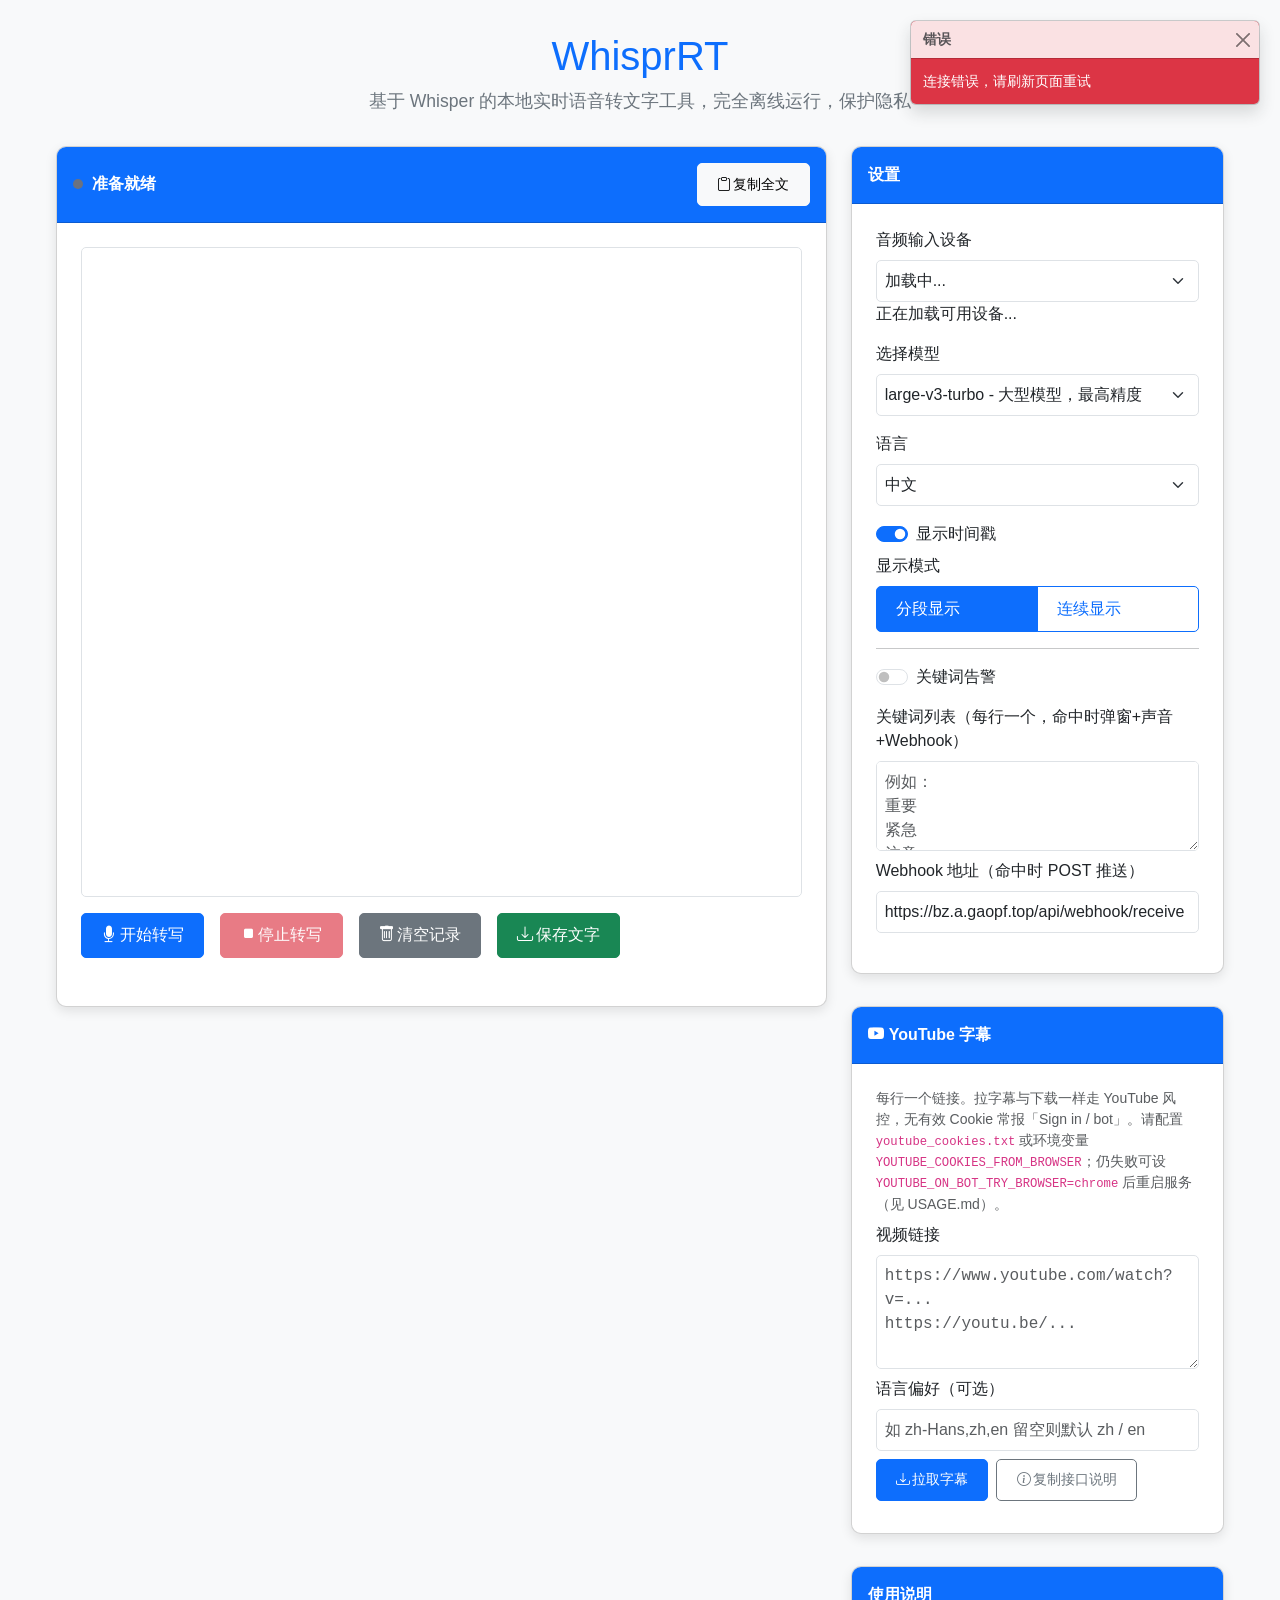
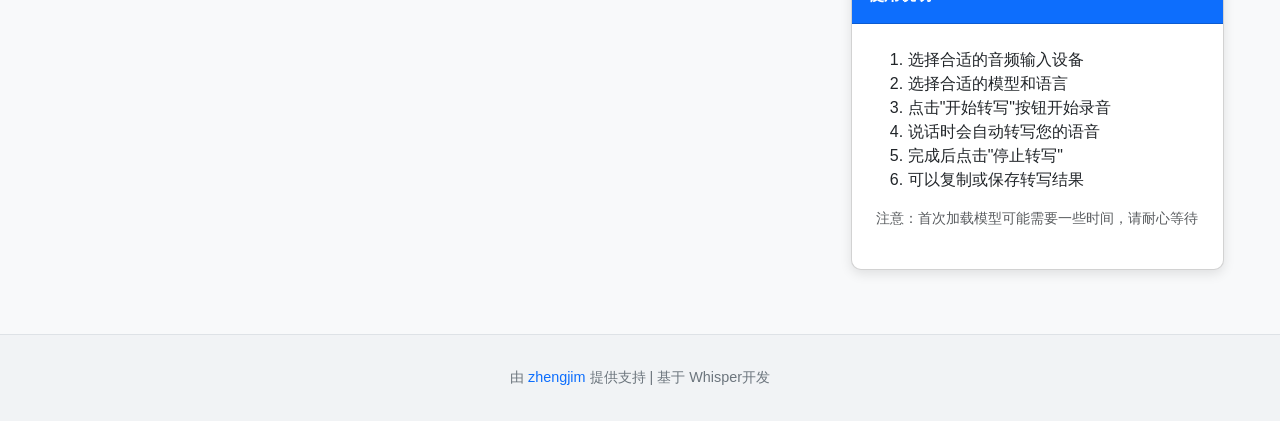
<file: templates/index.html>
<!DOCTYPE html>
<html lang="zh-CN">
<head>
    <meta charset="UTF-8">
    <meta name="viewport" content="width=device-width, initial-scale=1.0">
    <title>WhisprRT - 本地实时语音转文字工具</title>
    <link href="/static/bootstrap.min.css" rel="stylesheet">
    <link rel="stylesheet" href="/static/bootstrap-icons.css">
    <style>
        :root {
            --primary-color: #0d6efd;
            --secondary-color: #6c757d;
            --success-color: #198754;
            --bg-color: #f8f9fa;
            --text-color: #212529;
            --border-color: #dee2e6;
        }

        body {
            font-family: 'Segoe UI', 'Microsoft YaHei', sans-serif;
            background-color: var(--bg-color);
            color: var(--text-color);
            margin: 0;
            padding: 0;
            min-height: 100vh;
            display: flex;
            flex-direction: column;
        }

        .container {
            max-width: 1200px;
            margin: 2rem auto;
            padding: 0 1rem;
        }

        .header {
            text-align: center;
            margin-bottom: 2rem;
        }

        h1 {
            font-size: 2.5rem;
            color: var(--primary-color);
            margin-bottom: 0.5rem;
        }

        .subtitle {
            color: var(--secondary-color);
            font-size: 1.1rem;
        }

        .card {
            border-radius: 10px;
            box-shadow: 0 4px 12px rgba(0, 0, 0, 0.1);
            margin-bottom: 2rem;
            overflow: hidden;
        }

        .card-header {
            background-color: var(--primary-color);
            color: white;
            padding: 1rem;
            font-weight: 600;
            display: flex;
            justify-content: space-between;
            align-items: center;
        }

        .card-body {
            padding: 1.5rem;
        }

        #transcription {
            background-color: white;
            padding: 1.5rem;
            height: 400px;
            overflow-y: auto;
            border-radius: 5px;
            border: 1px solid var(--border-color);
            font-size: 1.1rem;
            line-height: 1.6;
            min-height: 650px;
        }

        .transcript-entry {
            margin-bottom: 1rem;
            padding-bottom: 1rem;
            border-bottom: 1px solid var(--border-color);
        }

        .timestamp {
            color: var(--secondary-color);
            font-size: 0.85rem;
            margin-right: 0.5rem;
        }

        .controls {
            display: flex;
            flex-wrap: wrap;
            gap: 1rem;
            margin-bottom: 1.5rem;
        }

        .btn {
            padding: 0.6rem 1.2rem;
            font-weight: 500;
            border-radius: 5px;
            display: flex;
            align-items: center;
            gap: 0.15rem;
            transition: all 0.2s ease;
        }

        .btn-primary {
            background-color: var(--primary-color);
            border-color: var(--primary-color);
        }

        .btn-primary:hover {
            background-color: #0b5ed7;
        }

        .btn-success {
            background-color: var(--success-color);
            border-color: var(--success-color);
        }

        .btn-success:hover {
            background-color: #157347;
        }

        .btn-secondary {
            background-color: var(--secondary-color);
            border-color: var(--secondary-color);
        }

        .btn-secondary:hover {
            background-color: #5c636a;
        }

        .btn-danger {
            background-color: #dc3545;
            border-color: #dc3545;
        }

        .btn-danger:hover {
            background-color: #bb2d3b;
        }

        .btn-icon {
            font-size: 1.2rem;
        }

        .settings-panel {
            margin-top: 1.5rem;
        }

        .form-group {
            margin-bottom: 1rem;
        }

        .form-label {
            font-weight: 500;
            margin-bottom: 0.5rem;
        }

        .form-select, .form-control {
            border-radius: 5px;
            padding: 0.5rem;
            border: 1px solid var(--border-color);
        }

        .form-check {
            margin-bottom: 0.5rem;
        }

        .copy-btn {
            position: absolute;
            top: 10px;
            right: 10px;
            background-color: rgba(255, 255, 255, 0.8);
            border: 1px solid var(--border-color);
            border-radius: 4px;
            padding: 5px 10px;
            font-size: 0.9rem;
            cursor: pointer;
            transition: all 0.2s ease;
        }

        .copy-btn:hover {
            background-color: var(--primary-color);
            color: white;
        }

        .footer {
            margin-top: auto;
            text-align: center;
            padding: 2rem 0;
            background-color: #f1f3f5;
            border-top: 1px solid var(--border-color);
        }

        .footer p {
            color: var(--secondary-color);
            font-size: 0.9rem;
            margin: 0;
        }

        .footer a {
            color: var(--primary-color);
            text-decoration: none;
        }

        .footer a:hover {
            text-decoration: underline;
        }

        .status-indicator {
            display: inline-block;
            width: 10px;
            height: 10px;
            border-radius: 50%;
            margin-right: 5px;
        }

        .status-active {
            background-color: #10b981;
            box-shadow: 0 0 0 3px rgba(16, 185, 129, 0.2);
        }

        .status-inactive {
            background-color: #6b7280;
        }

        .toast-container {
            position: fixed;
            top: 20px;
            right: 20px;
            z-index: 1000;
        }

        @media (max-width: 768px) {
            .container {
                margin: 1rem auto;
            }

            h1 {
                font-size: 2rem;
            }

            .controls {
                flex-direction: column;
            }

            .btn {
                width: 100%;
            }

            #transcription {
                height: 300px;
            }
        }

        .card.main-card {
            min-height: 700px;
        }

        .keyword-alert-toast {
            animation: keyword-pulse 0.5s ease-in-out 3;
        }
        @keyframes keyword-pulse {
            0%, 100% { box-shadow: 0 0 0 0 rgba(220, 53, 69, 0.1); }
            50% { box-shadow: 0 0 0 8px rgba(220, 53, 69, 0.3); }
        }

        .youtube-results .yt-item {
            border: 1px solid var(--border-color);
            border-radius: 8px;
            padding: 0.75rem;
            margin-bottom: 0.75rem;
            background: #fff;
        }
        .youtube-results .yt-item.ok { border-left: 4px solid var(--success-color); }
        .youtube-results .yt-item.err { border-left: 4px solid #dc3545; }
        .youtube-results pre.yt-text {
            max-height: 220px;
            overflow: auto;
            font-size: 0.8rem;
            margin: 0.5rem 0 0;
            white-space: pre-wrap;
            word-break: break-word;
        }
    </style>
</head>
<body>
    <div class="container">
        <div class="header">
            <h1>WhisprRT</h1>
            <p class="subtitle">基于 Whisper 的本地实时语音转文字工具，完全离线运行，保护隐私</p>
        </div>

        <div class="row">
            <div class="col-lg-8">
                <div class="card main-card">
                    <div class="card-header">
                        <span>
                            <span id="status-indicator" class="status-indicator status-inactive"></span>
                            <span id="status-text">准备就绪</span>
                        </span>
                        <div>
                            <button id="copyBtn" class="btn btn-sm btn-light" onclick="copyTranscript()">
                                <i class="bi bi-clipboard"></i> 复制全文
                            </button>
                        </div>
                    </div>
                    <div class="card-body">
                        <div id="transcription" class="position-relative"></div>
                        
                        <div class="controls mt-3">
                            <button id="startBtn" class="btn btn-primary" onclick="startListening()">
                                <i class="bi bi-mic-fill"></i> 开始转写
                            </button>
                            <button id="stopBtn" class="btn btn-danger" onclick="stopListening()" disabled>
                                <i class="bi bi-stop-fill"></i> 停止转写
                            </button>
                            <button id="clearBtn" class="btn btn-secondary" onclick="clearTranscript()">
                                <i class="bi bi-trash"></i> 清空记录
                            </button>
                            <button id="saveBtn" class="btn btn-success" onclick="saveText()">
                                <i class="bi bi-download"></i> 保存文字
                            </button>
                        </div>
                    </div>
                </div>
            </div>
            
            <div class="col-lg-4">
                <div class="card">
                    <div class="card-header">设置</div>
                    <div class="card-body">
                        <!-- 添加音频设备选择 -->
                        <div class="form-group device-select">
                            <label for="deviceSelect" class="form-label">音频输入设备</label>
                            <select id="deviceSelect" class="form-select" onchange="selectDevice()">
                                <option value="default">加载中...</option>
                            </select>
                            <div id="deviceInfo" class="device-info">正在加载可用设备...</div>
                        </div>
                        
                        <div class="form-group">
                            <label for="modelSelect" class="form-label">选择模型</label>
                            <select id="modelSelect" class="form-select" onchange="changeModel()">
                                <option value="tiny">tiny - 最小模型，速度最快</option>
                                <option value="base">base - 基础模型，速度快</option>
                                <option value="small">small - 小型模型，平衡</option>
                                <option value="large-v3-turbo" selected>large-v3-turbo - 大型模型，最高精度</option>
                            </select>
                        </div>
                        
                        <div class="form-group">
                            <label for="languageSelect" class="form-label">语言</label>
                            <select id="languageSelect" class="form-select" onchange="changeLanguage()">
                                <option value="zh" selected>中文</option>
                                <option value="en">英文</option>
                                <option value="auto">自动检测</option>
                            </select>
                        </div>
                        
                        <div class="form-check form-switch">
                            <input class="form-check-input" type="checkbox" id="showTimestamp" checked onchange="toggleTimestamp()">
                            <label class="form-check-label" for="showTimestamp">显示时间戳</label>
                        </div>

                        <div class="form-group">
                            <label class="form-label">显示模式</label>
                            <div class="btn-group w-100" role="group">
                                <input type="radio" class="btn-check" name="displayMode" id="segmentsMode" value="segments" checked>
                                <label class="btn btn-outline-primary" for="segmentsMode">分段显示</label>
                                
                                <input type="radio" class="btn-check" name="displayMode" id="transcriptMode" value="transcript">
                                <label class="btn btn-outline-primary" for="transcriptMode">连续显示</label>
                            </div>
                        </div>

                        <hr>
                        <div class="form-group">
                            <div class="form-check form-switch">
                                <input class="form-check-input" type="checkbox" id="keywordAlertEnabled" onchange="toggleKeywordAlert()">
                                <label class="form-check-label" for="keywordAlertEnabled">关键词告警</label>
                            </div>
                            <label for="keywordInput" class="form-label mt-2">关键词列表（每行一个，命中时弹窗+声音+Webhook）</label>
                            <textarea id="keywordInput" class="form-control" rows="3" placeholder="例如：&#10;重要&#10;紧急&#10;注意"></textarea>
                            <label for="webhookUrl" class="form-label mt-2">Webhook 地址（命中时 POST 推送）</label>
                            <input type="url" id="webhookUrl" class="form-control" placeholder="http://localhost:3123/api/webhook/receive">
                        </div>
                    </div>
                </div>

                <div class="card mt-3">
                    <div class="card-header">
                        <span><i class="bi bi-youtube"></i> YouTube 字幕</span>
                    </div>
                    <div class="card-body">
                        <p class="text-muted small mb-2">每行一个链接。拉字幕与下载一样走 YouTube 风控，无有效 Cookie 常报「Sign in / bot」。请配置 <code>youtube_cookies.txt</code> 或环境变量 <code>YOUTUBE_COOKIES_FROM_BROWSER</code>；仍失败可设 <code>YOUTUBE_ON_BOT_TRY_BROWSER=chrome</code> 后重启服务（见 USAGE.md）。</p>
                        <div class="form-group mb-2">
                            <label for="youtubeUrls" class="form-label">视频链接</label>
                            <textarea id="youtubeUrls" class="form-control font-monospace" rows="4" placeholder="https://www.youtube.com/watch?v=...&#10;https://youtu.be/..."></textarea>
                        </div>
                        <div class="form-group mb-2">
                            <label for="youtubeLangs" class="form-label">语言偏好（可选）</label>
                            <input type="text" id="youtubeLangs" class="form-control" placeholder="如 zh-Hans,zh,en 留空则默认 zh / en">
                        </div>
                        <div class="d-flex flex-wrap gap-2 mb-2">
                            <button type="button" class="btn btn-primary btn-sm" onclick="fetchYoutubeSubtitles()">
                                <i class="bi bi-download"></i> 拉取字幕
                            </button>
                            <button type="button" class="btn btn-outline-secondary btn-sm" onclick="copyYoutubeApiHint()">
                                <i class="bi bi-info-circle"></i> 复制接口说明
                            </button>
                        </div>
                        <div id="youtubeResults" class="youtube-results small"></div>
                    </div>
                </div>
                
                <div class="card mt-3">
                    <div class="card-header">使用说明</div>
                    <div class="card-body">
                        <ol>
                            <li>选择合适的音频输入设备</li>
                            <li>选择合适的模型和语言</li>
                            <li>点击"开始转写"按钮开始录音</li>
                            <li>说话时会自动转写您的语音</li>
                            <li>完成后点击"停止转写"</li>
                            <li>可以复制或保存转写结果</li>
                        </ol>
                        <p class="text-muted small">注意：首次加载模型可能需要一些时间，请耐心等待</p>
                    </div>
                </div>
            </div>
        </div>
    </div>
    
    <div class="toast-container"></div>
    
    <div class="footer">
        <p>由 <a href="https://github.com/zhengjim" target="_blank">zhengjim</a> 提供支持 | 基于 Whisper开发</p>
    </div>

    <script>
        // 替换 Socket.IO 连接为原生 WebSocket
        let socket = null;
        let isConnected = false;
        const transcriptionDiv = document.getElementById('transcription');
        const startBtn = document.getElementById('startBtn');
        const stopBtn = document.getElementById('stopBtn');
        const statusIndicator = document.getElementById('status-indicator');
        const statusText = document.getElementById('status-text');
        const modelSelect = document.getElementById('modelSelect');
        const languageSelect = document.getElementById('languageSelect');
        const showTimestampCheckbox = document.getElementById('showTimestamp');
        const deviceSelect = document.getElementById('deviceSelect');
        const deviceInfo = document.getElementById('deviceInfo');
        
        let isRunning = false;
        let showTimestamp = true;
        let recordingStartTime = 0;
        let recordingTimerInterval = null;
        let currentTimestamp = '00:00:00';
        let audioDevices = [];
        let defaultDeviceId = null;
        let transcriptList = [];
        let currentMode = "segments"; // 默认分段显示
        let keywordAlertEnabled = false;
        let keywordList = [];
        /** 当前页面生命周期内仅自动开始转写一次（避免 WebSocket 重连后反复启动） */
        let autoStartTranscriptionDone = false;
        /** 首次 WebSocket 连通后自动开始转写；重连后不再自动开始 */
        let autoStartTranscriptionOnConnect = true;
        
        // 持久化存储的key
        const STORAGE_KEY = 'whisprrt_transcript_list';
        const KEYWORD_ALERT_KEY = 'whisprrt_keyword_alert';
        
        // 从localStorage加载转写记录
        function loadTranscriptFromStorage() {
            try {
                const stored = localStorage.getItem(STORAGE_KEY);
                if (stored) {
                    transcriptList = JSON.parse(stored);
                    renderTranscription();
                    console.log('已从本地存储恢复转写记录:', transcriptList.length, '条');
                    if (transcriptList.length > 0) {
                        showToast(`已恢复 ${transcriptList.length} 条转写记录`, 'success');
                    }
                }
            } catch (error) {
                console.error('从本地存储加载转写记录失败:', error);
                transcriptList = [];
                showToast('恢复转写记录失败，将重新开始', 'error');
            }
        }
        
        // 保存转写记录到localStorage
        function saveTranscriptToStorage() {
            try {
                localStorage.setItem(STORAGE_KEY, JSON.stringify(transcriptList));
            } catch (error) {
                console.error('保存转写记录到本地存储失败:', error);
            }
        }
        
        // 清除localStorage中的转写记录
        function clearTranscriptFromStorage() {
            try {
                localStorage.removeItem(STORAGE_KEY);
            } catch (error) {
                console.error('清除本地存储的转写记录失败:', error);
            }
        }
        
        // 加载关键词告警配置
        function loadKeywordAlertFromStorage() {
            try {
                const stored = localStorage.getItem(KEYWORD_ALERT_KEY);
                if (stored) {
                    const cfg = JSON.parse(stored);
                    keywordAlertEnabled = !!cfg.enabled;
                    keywordList = Array.isArray(cfg.keywords) ? cfg.keywords : [];
                    document.getElementById('keywordAlertEnabled').checked = keywordAlertEnabled;
                    document.getElementById('keywordInput').value = keywordList.join('\n');
                    const urlEl = document.getElementById('webhookUrl');
                    if (urlEl && cfg.webhookUrl) urlEl.value = cfg.webhookUrl;
                }
                const urlEl = document.getElementById('webhookUrl');
                if (urlEl && !urlEl.value) urlEl.value = 'https://bz.a.gaopf.top/api/webhook/receive';
            } catch (error) {
                console.error('加载关键词告警配置失败:', error);
            }
        }
        
        // 保存关键词告警配置
        function saveKeywordAlertToStorage() {
            const text = document.getElementById('keywordInput').value || '';
            keywordList = text.split(/[\r\n]+/).map(k => k.trim()).filter(k => k.length > 0);
            keywordAlertEnabled = document.getElementById('keywordAlertEnabled').checked;
            const webhookUrl = (document.getElementById('webhookUrl') || {}).value || '';
            try {
                localStorage.setItem(KEYWORD_ALERT_KEY, JSON.stringify({
                    enabled: keywordAlertEnabled,
                    keywords: keywordList,
                    webhookUrl: webhookUrl
                }));
            } catch (error) {
                console.error('保存关键词告警配置失败:', error);
            }
        }
        
        // 切换关键词告警开关
        function toggleKeywordAlert() {
            saveKeywordAlertToStorage();
            keywordAlertEnabled = document.getElementById('keywordAlertEnabled').checked;
            if (keywordAlertEnabled && 'Notification' in window && Notification.permission === 'default') {
                Notification.requestPermission();
            }
        }
        
        // 播放告警声音（短促提示音）
        function playAlertSound() {
            try {
                const ctx = new (window.AudioContext || window.webkitAudioContext)();
                const osc = ctx.createOscillator();
                const gain = ctx.createGain();
                osc.connect(gain);
                gain.connect(ctx.destination);
                osc.frequency.value = 880;
                osc.type = 'sine';
                gain.gain.setValueAtTime(0.3, ctx.currentTime);
                gain.gain.exponentialRampToValueAtTime(0.01, ctx.currentTime + 0.2);
                osc.start(ctx.currentTime);
                osc.stop(ctx.currentTime + 0.2);
            } catch (e) {
                console.warn('播放告警声音失败:', e);
            }
        }
        
        // 发送 Webhook 消息（关键词命中时）
        function sendKeywordWebhook(hit, text) {
            const urlEl = document.getElementById('webhookUrl');
            const url = (urlEl && urlEl.value || '').trim();
            if (!url) return;
            const payload = {
                signature: new Date().toISOString(),
                source: 'whisper',
                data: JSON.stringify({
                    content: `命中关键词：${hit}`,
                    matched: hit,
                    text: text
                })
            };
            fetch(url, {
                method: 'POST',
                headers: { 'Content-Type': 'application/json' },
                body: JSON.stringify(payload)
            }).catch(err => console.warn('Webhook 发送失败:', err));
        }
        
        // 检测关键词并触发告警
        function checkKeywordAndAlert(text) {
            if (!keywordAlertEnabled || !text) return;
            const textarea = document.getElementById('keywordInput');
            const list = (textarea && textarea.value || '').split(/[\r\n]+/).map(k => k.trim()).filter(k => k.length > 0);
            if (list.length === 0) return;
            const hit = list.find(k => text.includes(k));
            if (hit) {
                playAlertSound();
                showToast(`⚠ 关键词告警：命中「${hit}」`, 'warning', true);
                if ('Notification' in window && Notification.permission === 'granted') {
                    new Notification('WhisprRT 关键词告警', { body: `转写内容命中关键词：${hit}` });
                }
                sendKeywordWebhook(hit, text);
            }
        }
        
        // 连接 WebSocket
        function connectWebSocket() {
            // 使用 wss:// 或 ws:// 取决于当前页面是 https 还是 http
            const protocol = window.location.protocol === 'https:' ? 'wss:' : 'ws:';
            const wsUrl = `${protocol}//${window.location.host}/ws`;
            
            socket = new WebSocket(wsUrl);
            
            // 连接建立时的处理
            socket.onopen = function() {
                console.log('WebSocket 连接已建立');
                isConnected = true;
                showToast('已连接到服务器', 'success');
                
                // 加载音频设备列表；完成后首次连接时自动开始转写
                loadAudioDevices()
                    .then(function() {
                        if (!autoStartTranscriptionDone && !isRunning) {
                            autoStartTranscriptionDone = true;
                            startListening();
                        }
                    })
                    .catch(function() { /* 设备加载失败时不自动开始 */ });
            };
            
            // 接收消息的处理
            socket.onmessage = function(event) {
                const data = JSON.parse(event.data);
                
                // 根据事件类型处理不同的消息
                switch(data.event) {
                    case 'transcription':
                        handleTranscription(data.data);
                        break;
                    case 'status':
                        handleStatus(data.data);
                        break;
                    case 'timestamp_setting':
                        handleTimestampSetting(data.data);
                        break;
                    case 'error':
                        showToast(data.data.message, 'error');
                        break;
                    case 'clear':
                        transcriptionDiv.innerHTML = '';
                        break;
                    default:
                        console.log('收到未知类型的消息:', data);
                }
            };
            
            // 连接关闭时的处理
            socket.onclose = function() {
                console.log('WebSocket 连接已关闭');
                isConnected = false;
                
                // 尝试重新连接
                setTimeout(function() {
                    if (!isConnected) {
                        showToast('连接已断开，正在尝试重新连接...', 'info');
                        connectWebSocket();
                    }
                }, 3000);
            };
            
            // 连接错误时的处理
            socket.onerror = function(error) {
                console.error('WebSocket 错误:', error);
                showToast('连接错误，请刷新页面重试', 'error');
            };
        }
        
        /**
         * 加载可用的音频输入设备
         */
        function loadAudioDevices() {
            return fetch('/audio_devices')
                .then(response => response.json())
                .then(data => {
                    if (data.status === 'error') {
                        showToast(data.message, 'error');
                        deviceInfo.textContent = '获取音频设备失败';
                        throw new Error(data.message || 'audio_devices error');
                    }
                    
                    audioDevices = data.devices;
                    defaultDeviceId = data.default;
                    
                    // 清空设备选择下拉菜单
                    deviceSelect.innerHTML = '';
                    
                    // 添加默认选项
                    const defaultOption = document.createElement('option');
                    defaultOption.value = 'default';
                    defaultOption.textContent = '系统默认设备';
                    deviceSelect.appendChild(defaultOption);
                    
                    // 添加所有可用设备
                    audioDevices.forEach(device => {
                        const option = document.createElement('option');
                        option.value = device.id;
                        option.textContent = device.name;
                        
                        // 如果是默认设备，添加标记
                        if (device.id === defaultDeviceId || device.default) {
                            option.textContent += ' (默认)';
                        }
                        
                        deviceSelect.appendChild(option);
                    });
                    
                    // 更新设备信息
                    updateDeviceInfo();
                })
                .catch(error => {
                    console.error('获取音频设备失败:', error);
                    showToast('获取音频设备失败，请刷新页面重试', 'error');
                    deviceInfo.textContent = '获取音频设备失败';
                    throw error;
                });
        }
        
        /**
         * 更新设备信息显示
         */
        function updateDeviceInfo() {
            const selectedDeviceId = deviceSelect.value;
            
            if (selectedDeviceId === 'default') {
                deviceInfo.textContent = '使用系统默认音频输入设备';
                return;
            }
            
            const selectedDevice = audioDevices.find(device => device.id.toString() === selectedDeviceId);
            if (selectedDevice) {
                deviceInfo.textContent = `${selectedDevice.name} - ${selectedDevice.channels} 通道`;
                if (selectedDevice.id === defaultDeviceId || selectedDevice.default) {
                    deviceInfo.innerHTML += ' <span class="device-default-badge">默认</span>';
                }
            } else {
                deviceInfo.textContent = '未知设备';
            }
        }
        
        /**
         * 选择音频设备
         */
        function selectDevice() {
            const deviceId = deviceSelect.value;
            
            if (isRunning) {
                showToast('请先停止转写再切换音频设备', 'info');
                // 恢复之前的选择
                loadAudioDevices().catch(function() {});
                return;
            }
            
            fetch('/select_device', {
                method: 'POST',
                headers: {
                    'Content-Type': 'application/json'
                },
                body: JSON.stringify({ device_id: deviceId })
            })
                .then(response => response.json())
                .then(data => {
                    if (data.status === 'success') {
                        showToast(data.message, 'success');
                        updateDeviceInfo();
                    } else {
                        showToast(data.message, 'error');
                        // 恢复之前的选择
                        loadAudioDevices().catch(function() {});
                    }
                })
                .catch(error => {
                    showToast('请求错误: ' + error, 'error');
                    // 恢复之前的选择
                    loadAudioDevices().catch(function() {});
                });
        }
        
        // 页面加载时连接 WebSocket
        window.addEventListener('load', function() {
            // 先从本地存储恢复转写记录
            loadTranscriptFromStorage();
            // 加载关键词告警配置
            loadKeywordAlertFromStorage();
            // 关键词/Webhook 输入框失焦时保存
            document.getElementById('keywordInput').addEventListener('blur', saveKeywordAlertToStorage);
            document.getElementById('webhookUrl').addEventListener('blur', saveKeywordAlertToStorage);
            // 然后连接WebSocket
            connectWebSocket();
        });
        
        /**
         * 处理转写结果
         * @param {Object} data - 转写数据
         */
        function handleTranscription(data) {
            // 关键词告警检测（在新文本入库前）
            checkKeywordAndAlert(data.text);
            // 只维护分段列表
            transcriptList.push({
                text: data.text,
                timestamp: data.timestamp
            });
            // 保存到本地存储
            saveTranscriptToStorage();
            renderTranscription();
        }
        
        /**
         * 处理状态更新
         * @param {Object} data - 状态数据
         */
        function handleStatus(data) {
            if (data.status === 'started' || data.status === 'already_started') {
                updateStatus(true);
            } else if (data.status === 'stopped' || data.status === 'already_stopped') {
                updateStatus(false);
            } else if (data.status === 'connected') {
                // 连接成功后，更新模型和语言选择
                if (data.model) {
                    modelSelect.value = data.model;
                }
                if (data.language) {
                    languageSelect.value = data.language;
                }
            }
        }
        
        /**
         * 处理时间戳设置更新
         * @param {Object} data - 时间戳设置数据
         */
        function handleTimestampSetting(data) {
            showTimestamp = data.show_timestamp;
            showTimestampCheckbox.checked = showTimestamp;
        }
        
        /**
         * 更新录音计时器
         */
        function updateRecordingTimer() {
            if (recordingTimerInterval) {
                clearInterval(recordingTimerInterval);
            }
            
            recordingTimerInterval = setInterval(() => {
                const elapsed = Math.floor((Date.now() - recordingStartTime) / 1000);
                const hours = Math.floor(elapsed / 3600).toString().padStart(2, '0');
                const minutes = Math.floor((elapsed % 3600) / 60).toString().padStart(2, '0');
                const seconds = (elapsed % 60).toString().padStart(2, '0');
                currentTimestamp = `${hours}:${minutes}:${seconds}`;
            }, 1000);
        }
        
        // 显示通知
        function showToast(message, type = 'info', isAlert = false) {
            const toastContainer = document.querySelector('.toast-container');
            const toast = document.createElement('div');
            const bgClass = type === 'error' ? 'danger' : type === 'success' ? 'success' : type === 'warning' ? 'warning' : 'info';
            toast.className = `toast show bg-${bgClass} text-${bgClass === 'warning' ? 'dark' : 'white'}${isAlert ? ' keyword-alert-toast' : ''}`;
            toast.style.marginBottom = '10px';
            
            const titleMap = { error: '错误', success: '成功', warning: '告警', info: '提示' };
            toast.innerHTML = `
                <div class="toast-header">
                    <strong class="me-auto">${titleMap[type] || '提示'}</strong>
                    <button type="button" class="btn-close" onclick="this.parentElement.parentElement.remove()"></button>
                </div>
                <div class="toast-body">
                    ${message}
                </div>
            `;
            
            toastContainer.appendChild(toast);
            
            // 告警类 toast 保留更久
            setTimeout(() => {
                toast.remove();
            }, isAlert ? 8000 : 5000);
        }

        // 更新状态指示器
        function updateStatus(running) {
            isRunning = running;
            statusIndicator.className = `status-indicator ${running ? 'status-active' : 'status-inactive'}`;
            statusText.textContent = running ? '正在转写...' : '准备就绪';
            startBtn.disabled = running;
            stopBtn.disabled = !running;
            modelSelect.disabled = running;
            deviceSelect.disabled = running;
            
            // 重置录音计时器
            if (running) {
                recordingStartTime = Date.now();
                updateRecordingTimer();
            } else {
                if (recordingTimerInterval) {
                    clearInterval(recordingTimerInterval);
                    recordingTimerInterval = null;
                }
            }
        }

        // 开始监听
        function startListening() {
            fetch('/start')
                .then(response => response.json())
                .then(data => {
                    if (data.status === 'started') {
                        updateStatus(true);
                        showToast('语音转写已开始！', 'success');
                    } else if (data.status === 'already_started') {
                        showToast('语音转写已经在运行中！', 'info');
                    } else {
                        showToast('启动失败: ' + data.message, 'error');
                    }
                })
                .catch(error => {
                    showToast('请求错误: ' + error, 'error');
                });
        }

        // 停止监听
        function stopListening() {
            fetch('/stop')
                .then(response => response.json())
                .then(data => {
                    updateStatus(false);
                    showToast('语音转写已停止', 'info');
                })
                .catch(error => {
                    showToast('请求错误: ' + error, 'error');
                });
        }

        // 清空转写记录
        function clearTranscript() {
            fetch('/clear')
                .then(response => response.json())
                .then(data => {
                    transcriptList = [];
                    // 清除本地存储
                    clearTranscriptFromStorage();
                    renderTranscription();
                    showToast('转写记录已清空', 'info');
                })
                .catch(error => {
                    showToast('请求错误: ' + error, 'error');
                });
        }

        // 保存文本
        function saveText() {
            if (transcriptionDiv.textContent.trim() === '') {
                showToast('没有可保存的内容', 'info');
                return;
            }
            
            fetch('/save')
                .then(response => {
                    if (response.ok) {
                        return response.blob();
                    } else {
                        return response.json().then(data => {
                            throw new Error(data.message || '保存失败');
                        });
                    }
                })
                .then(data => {
                    if (data instanceof Blob) {
                        const link = document.createElement('a');
                        link.href = URL.createObjectURL(data);
                        link.download = 'transcript_output.txt';
                        link.click();
                        showToast('文件保存成功', 'success');
                    }
                })
                .catch(error => {
                    showToast('保存失败: ' + error, 'error');
                });
        }

        // 复制转写内容
        function copyTranscript() {
            const entries = transcriptionDiv.querySelectorAll('.transcript-entry');
            
            if (entries.length === 0) {
                showToast('没有可复制的内容', 'info');
                return;
            }
            
            let text = '';
            entries.forEach(entry => {
                const timestampEl = entry.querySelector('.timestamp');
                const textEl = entry.querySelector('.transcript-text');
                
                if (timestampEl && textEl) {
                    text += `${timestampEl.textContent} ${textEl.textContent}\n`;
                } else if (textEl) {
                    text += `${textEl.textContent}\n`;
                }
            });
            
            if (text.trim() === '') {
                showToast('没有可复制的内容', 'info');
                return;
            }
            
            // 使用临时元素复制文本
            const tempElement = document.createElement('textarea');
            tempElement.value = text;
            document.body.appendChild(tempElement);
            tempElement.select();
            document.execCommand('copy');
            document.body.removeChild(tempElement);
            
            showToast('文本已复制到剪贴板', 'success');
        }

        // 切换模型
        function changeModel() {
            if (isRunning) {
                showToast('请先停止转写再切换模型', 'info');
                return;
            }
            
            const model = modelSelect.value;
            
            fetch('/change_model', {
                method: 'POST',
                headers: {
                    'Content-Type': 'application/json'
                },
                body: JSON.stringify({ model: model })
            })
                .then(response => response.json())
                .then(data => {
                    if (data.status === 'success') {
                        showToast(data.message, 'success');
                    } else {
                        showToast(data.message, 'error');
                    }
                })
                .catch(error => {
                    showToast('请求错误: ' + error, 'error');
                });
        }

        // 切换语言
        function changeLanguage() {
            const language = languageSelect.value;
            
            fetch('/change_language', {
                method: 'POST',
                headers: {
                    'Content-Type': 'application/json'
                },
                body: JSON.stringify({ language: language })
            })
                .then(response => response.json())
                .then(data => {
                    if (data.status === 'success') {
                        showToast(data.message, 'success');
                    } else {
                        showToast(data.message, 'error');
                    }
                })
                .catch(error => {
                    showToast('请求错误: ' + error, 'error');
                });
        }

        // 切换时间戳显示
        function toggleTimestamp() {
            showTimestamp = showTimestampCheckbox.checked;
            
            fetch('/toggle_timestamp', {
                method: 'POST',
                headers: {
                    'Content-Type': 'application/json'
                },
                body: JSON.stringify({ show_timestamp: showTimestamp })
            })
                .then(response => response.json())
                .then(data => {
                    if (data.status === 'success') {
                        showToast(`时间戳显示已${showTimestamp ? '开启' : '关闭'}`, 'info');
                    }
                })
                .catch(error => {
                    showToast('请求错误: ' + error, 'error');
                });
        }

        // 切换显示模式
        function changeDisplayMode(mode) {
            fetch('/change_display_mode', {
                method: 'POST',
                headers: {
                    'Content-Type': 'application/json'
                },
                body: JSON.stringify({ mode: mode })
            })
            .then(response => response.json())
            .then(data => {
                if (data.status === 'success') {
                    showToast(data.message, 'success');
                    // 清空当前显示
                    transcriptionDiv.innerHTML = '';
                } else {
                    showToast(data.message, 'error');
                }
            })
            .catch(error => {
                showToast('请求错误: ' + error, 'error');
            });
        }

        // 切换显示模式时只切换 currentMode 并重渲染
        document.querySelectorAll('input[name="displayMode"]').forEach(radio => {
            radio.addEventListener('change', (e) => {
                currentMode = e.target.value;
                renderTranscription();
            });
        });

        function escHtml(s) {
            if (s == null || s === undefined) return '';
            const d = document.createElement('div');
            d.textContent = String(s);
            return d.innerHTML;
        }

        const YT_API_HINT = `HTTP 接口（本机端口见配置，默认 5444）：
GET  单个：/youtube/subtitles?url=编码后的URL&lang=zh-Hans,en
POST 批量：/youtube/subtitles
  Content-Type: application/json
  Body: {"urls":["https://youtu.be/xxx"],"langs":["zh","en"],"include_segments":true}`;

        function parseYoutubeUrls() {
            const raw = document.getElementById('youtubeUrls').value || '';
            return raw.split(/[\r\n]+/).map(function(s) { return s.trim(); }).filter(function(s) { return s.length > 0; });
        }

        function copyYoutubeApiHint() {
            const ta = document.createElement('textarea');
            ta.value = YT_API_HINT;
            document.body.appendChild(ta);
            ta.select();
            document.execCommand('copy');
            document.body.removeChild(ta);
            showToast('接口说明已复制到剪贴板', 'success');
        }

        function fetchYoutubeSubtitles() {
            const urls = parseYoutubeUrls();
            if (urls.length === 0) {
                showToast('请输入至少一个 YouTube 链接', 'info');
                return;
            }
            const langsRaw = (document.getElementById('youtubeLangs').value || '').trim();
            const langs = langsRaw
                ? langsRaw.split(',').map(function(s) { return s.trim(); }).filter(function(s) { return s.length > 0; })
                : null;
            const box = document.getElementById('youtubeResults');
            box.innerHTML = '<div class="text-muted">正在拉取…</div>';

            fetch('/youtube/subtitles', {
                method: 'POST',
                headers: { 'Content-Type': 'application/json' },
                body: JSON.stringify({ urls: urls, langs: langs, include_segments: true })
            })
                .then(function(res) {
                    if (!res.ok) {
                        return res.text().then(function(t) { throw new Error(t || res.statusText); });
                    }
                    return res.json();
                })
                .then(function(data) {
                    const results = data.results || [];
                    if (results.length === 0) {
                        box.innerHTML = '<div class="text-muted">无结果</div>';
                        return;
                    }
                    let html = '';
                    results.forEach(function(r, idx) {
                        const ok = r.status === 'ok';
                        const title = escHtml(r.title || r.video_id || r.url || ('视频 ' + (idx + 1)));
                        const meta = [
                            ok ? '成功' : '失败',
                            r.language ? ('语言: ' + r.language) : '',
                            r.is_automatic ? '自动字幕' : (ok ? '人工字幕' : '')
                        ].filter(Boolean).join(' · ');
                        const err = r.error_message ? escHtml(r.error_message) : '';
                        const text = escHtml(r.text || '');
                        html += '<div class="yt-item ' + (ok ? 'ok' : 'err') + '">';
                        html += '<div class="fw-semibold">' + title + '</div>';
                        html += '<div class="text-muted">' + meta + '</div>';
                        if (!ok && err) {
                            html += '<div class="text-danger small mt-1">' + err + '</div>';
                        }
                        if (ok && text) {
                            html += '<pre class="yt-text">' + text + '</pre>';
                            html += '<button type="button" class="btn btn-sm btn-outline-primary mt-1" data-yt-copy="' + idx + '">复制纯文本</button>';
                        }
                        html += '</div>';
                    });
                    box.innerHTML = html;
                    results.forEach(function(r, idx) {
                        const btn = box.querySelector('[data-yt-copy="' + idx + '"]');
                        if (btn && r.text) {
                            btn.addEventListener('click', function() {
                                const t = document.createElement('textarea');
                                t.value = r.text;
                                document.body.appendChild(t);
                                t.select();
                                document.execCommand('copy');
                                document.body.removeChild(t);
                                showToast('已复制该条字幕文本', 'success');
                            });
                        }
                    });
                    const nOk = results.filter(function(x) { return x.status === 'ok'; }).length;
                    showToast('完成：' + nOk + ' / ' + results.length + ' 条成功', nOk === results.length ? 'success' : 'warning');
                })
                .catch(function(err) {
                    box.innerHTML = '<div class="text-danger">请求失败：' + escHtml(String(err.message || err)) + '</div>';
                    showToast('拉取字幕失败', 'error');
                });
        }

        function renderTranscription() {
            transcriptionDiv.innerHTML = '';
            if (currentMode === 'transcript') {
                // 连续显示：拼接所有分段文本
                const entry = document.createElement('div');
                entry.className = 'transcript-entry';
                if (showTimestamp && transcriptList.length > 0) {
                    const timestamp = document.createElement('span');
                    timestamp.className = 'timestamp';
                    // 显示第一段的时间戳或可自定义
                    timestamp.textContent = `[${transcriptList[0].timestamp}]`;
                    entry.appendChild(timestamp);
                }
                const text = document.createElement('span');
                text.className = 'transcript-text';
                text.textContent = transcriptList.map(item => item.text).join(' ');
                entry.appendChild(text);
                transcriptionDiv.appendChild(entry);
            } else {
                // 分段显示
                transcriptList.forEach(item => {
                    const entry = document.createElement('div');
                    entry.className = 'transcript-entry';
                    if (showTimestamp && item.timestamp) {
                        const timestamp = document.createElement('span');
                        timestamp.className = 'timestamp';
                        timestamp.textContent = `[${item.timestamp}]`;
                        entry.appendChild(timestamp);
                    }
                    const text = document.createElement('span');
                    text.className = 'transcript-text';
                    text.textContent = item.text;
                    entry.appendChild(text);
                    entry.style.borderBottom = '1px solid var(--border-color)';
                    entry.style.marginBottom = '1rem';
                    entry.style.paddingBottom = '0.5rem';
                    transcriptionDiv.appendChild(entry);
                });
            }
            transcriptionDiv.scrollTop = transcriptionDiv.scrollHeight;
        }
    </script>
</body>
</html>
</file>
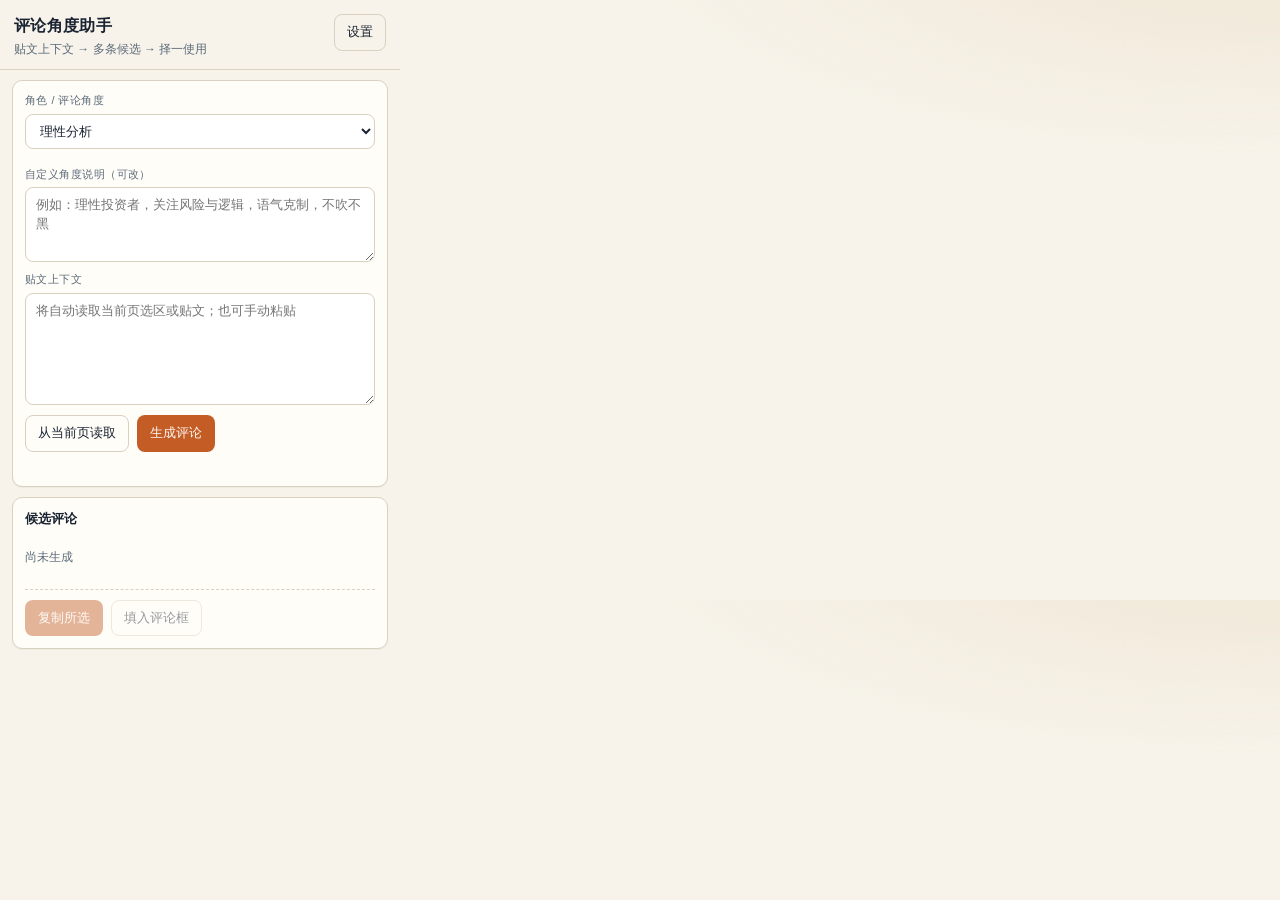
<file: tools/chrome-comment-assistant/popup.html>
<!DOCTYPE html>
<html lang="zh-CN">
<head>
  <meta charset="UTF-8" />
  <meta name="viewport" content="width=device-width, initial-scale=1" />
  <title>评论角度助手</title>
  <link rel="stylesheet" href="popup.css" />
</head>
<body>
  <header class="top">
    <div>
      <h1>评论角度助手</h1>
      <p class="sub">贴文上下文 → 多条候选 → 择一使用</p>
    </div>
    <button type="button" id="btnSettings" class="ghost" title="设置">设置</button>
  </header>

  <section id="settingsPanel" class="panel hidden">
    <label class="field">
      <span>API Key</span>
      <input id="apiKey" type="password" placeholder="sk-..." autocomplete="off" />
    </label>
    <label class="field">
      <span>API Base（OpenAI 兼容）</span>
      <input id="apiBase" type="text" placeholder="https://dashscope.aliyuncs.com/compatible-mode/v1" />
    </label>
    <label class="field">
      <span>模型</span>
      <input id="model" type="text" placeholder="qwen-turbo / gpt-4o-mini" />
    </label>
    <label class="field">
      <span>每次生成条数</span>
      <input id="count" type="number" min="2" max="8" value="4" />
    </label>
    <div class="row">
      <button type="button" id="btnSaveSettings" class="primary">保存设置</button>
      <button type="button" id="btnCloseSettings" class="ghost">关闭</button>
    </div>
    <p class="hint">推荐通义兼容模式：Base 填 <code>.../compatible-mode/v1</code>，模型如 <code>qwen-turbo</code>。</p>
  </section>

  <section class="panel">
    <div class="row between">
      <label class="field grow">
        <span>角色 / 评论角度</span>
        <select id="rolePreset"></select>
      </label>
    </div>
    <label class="field">
      <span>自定义角度说明（可改）</span>
      <textarea id="roleCustom" rows="3" placeholder="例如：理性投资者，关注风险与逻辑，语气克制，不吹不黑"></textarea>
    </label>
    <label class="field">
      <span>贴文上下文</span>
      <textarea id="context" rows="5" placeholder="将自动读取当前页选区或贴文；也可手动粘贴"></textarea>
    </label>
    <div class="row">
      <button type="button" id="btnRefreshCtx" class="ghost">从当前页读取</button>
      <button type="button" id="btnGenerate" class="primary">生成评论</button>
    </div>
    <p id="status" class="status"></p>
  </section>

  <section class="panel">
    <div class="row between">
      <h2>候选评论</h2>
      <span id="resultMeta" class="muted"></span>
    </div>
    <div id="results" class="results">
      <p class="empty">尚未生成</p>
    </div>
    <div class="row sticky-actions">
      <button type="button" id="btnCopy" class="primary" disabled>复制所选</button>
      <button type="button" id="btnInsert" class="ghost" disabled>填入评论框</button>
    </div>
  </section>

  <script src="popup.js"></script>
</body>
</html>
</file>
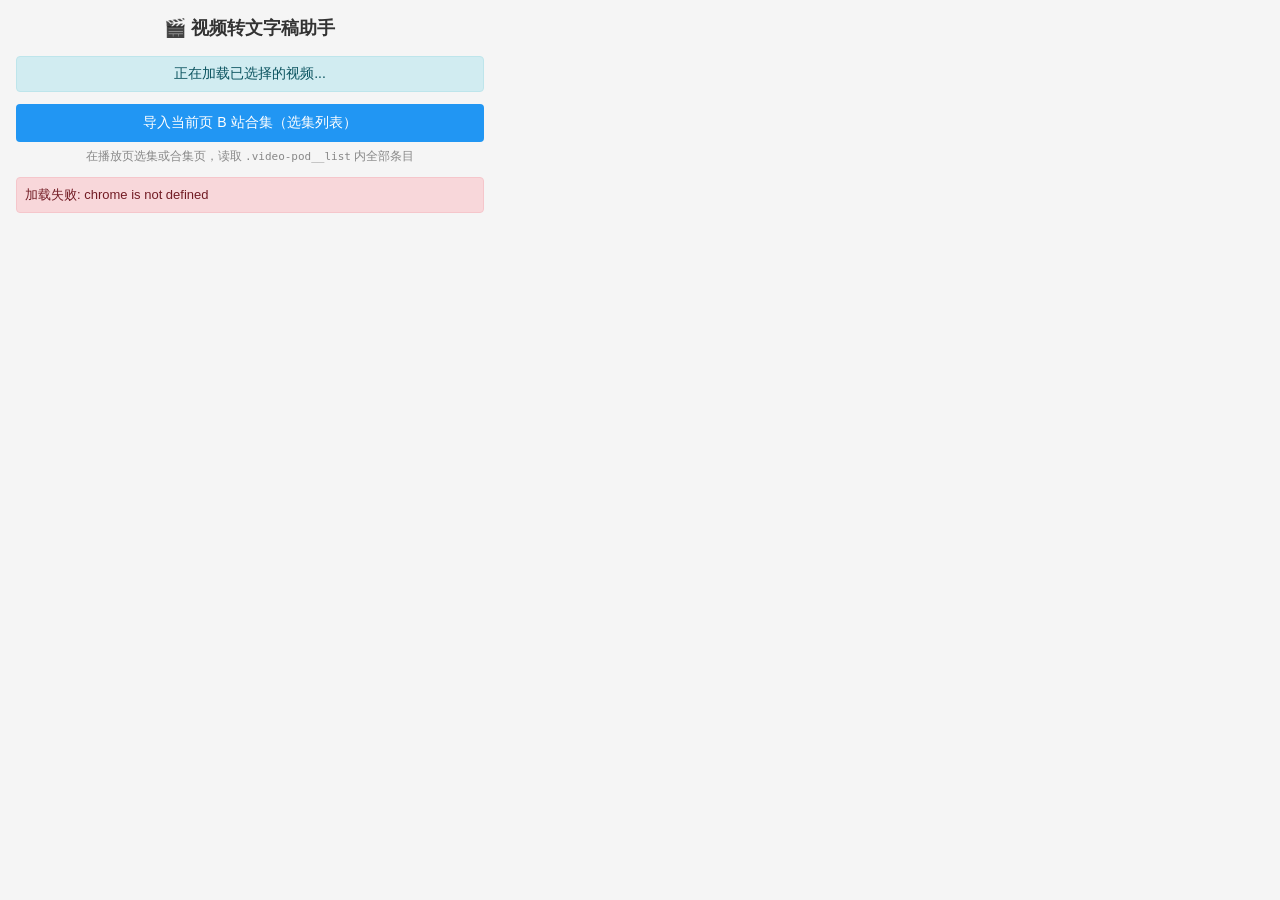
<file: tools/chrome-extension/popup.html>
<!DOCTYPE html>
<html lang="zh-CN">
<head>
  <meta charset="UTF-8">
  <meta name="viewport" content="width=device-width, initial-scale=1.0">
  <title>视频转文字稿助手</title>
  <style>
    * {
      margin: 0;
      padding: 0;
      box-sizing: border-box;
    }

    body {
      width: 500px;
      max-height: 600px;
      font-family: -apple-system, BlinkMacSystemFont, "Segoe UI", Roboto, "Helvetica Neue", Arial, sans-serif;
      padding: 16px;
      background: #f5f5f5;
    }

    .header {
      text-align: center;
      margin-bottom: 16px;
    }

    .header h1 {
      font-size: 18px;
      color: #333;
      margin-bottom: 8px;
    }

    .status {
      padding: 8px 12px;
      border-radius: 4px;
      margin-bottom: 12px;
      font-size: 14px;
      text-align: center;
    }

    .status.info {
      background: #d1ecf1;
      color: #0c5460;
      border: 1px solid #bee5eb;
    }

    .status.empty {
      background: #fff3cd;
      color: #856404;
      border: 1px solid #ffeaa7;
    }

    .selected-count {
      font-size: 14px;
      color: #666;
      margin-bottom: 12px;
      text-align: center;
    }

    .video-list {
      max-height: 350px;
      overflow-y: auto;
      margin-bottom: 12px;
    }

    .video-item {
      background: white;
      padding: 12px;
      border-radius: 4px;
      margin-bottom: 8px;
      border: 1px solid #ddd;
      position: relative;
    }

    .video-item.selected {
      border-color: #2196F3;
      background: #f0f8ff;
    }

    .video-item .title {
      font-size: 14px;
      color: #333;
      margin-bottom: 6px;
      word-break: break-word;
      padding-right: 30px;
    }

    .video-item .url {
      font-size: 12px;
      color: #666;
      word-break: break-all;
      margin-bottom: 8px;
    }

    .video-item .name-input {
      width: 100%;
      padding: 6px;
      border: 1px solid #ddd;
      border-radius: 4px;
      font-size: 13px;
      margin-bottom: 8px;
    }

    .video-item .remove-btn {
      position: absolute;
      top: 8px;
      right: 8px;
      width: 24px;
      height: 24px;
      border: none;
      background: #dc3545;
      color: white;
      border-radius: 50%;
      cursor: pointer;
      font-size: 14px;
      display: flex;
      align-items: center;
      justify-content: center;
      line-height: 1;
    }

    .video-item .remove-btn:hover {
      background: #c82333;
    }

    .actions {
      display: flex;
      gap: 8px;
      margin-bottom: 8px;
    }

    .btn {
      flex: 1;
      padding: 10px;
      border: none;
      border-radius: 4px;
      font-size: 14px;
      cursor: pointer;
      transition: background 0.2s;
    }

    .btn-primary {
      background: #4CAF50;
      color: white;
    }

    .btn-primary:hover {
      background: #45a049;
    }

    .btn-primary:disabled {
      background: #ccc;
      cursor: not-allowed;
    }

    .btn-secondary {
      background: #2196F3;
      color: white;
    }

    .btn-secondary:hover {
      background: #0b7dda;
    }

    .btn-danger {
      background: #dc3545;
      color: white;
    }

    .btn-danger:hover {
      background: #c82333;
    }

    .message {
      padding: 8px;
      border-radius: 4px;
      margin-top: 8px;
      font-size: 13px;
      display: none;
    }

    .message.success {
      background: #d4edda;
      color: #155724;
      border: 1px solid #c3e6cb;
      display: block;
    }

    .message.error {
      background: #f8d7da;
      color: #721c24;
      border: 1px solid #f5c6cb;
      display: block;
    }

    .loading {
      display: none;
      text-align: center;
      padding: 8px;
      color: #666;
      font-size: 13px;
    }

    .loading.active {
      display: block;
    }

    .batch-actions {
      border-top: 1px solid #ddd;
      padding-top: 12px;
      margin-top: 12px;
    }

    .checkbox-group {
      display: flex;
      align-items: center;
      gap: 8px;
      margin-bottom: 8px;
    }

    .checkbox-group input[type="checkbox"] {
      width: 18px;
      height: 18px;
      cursor: pointer;
    }

    .checkbox-group label {
      font-size: 13px;
      color: #666;
      cursor: pointer;
    }
  </style>
</head>
<body>
  <div class="header">
    <h1>🎬 视频转文字稿助手</h1>
  </div>

  <div id="status" class="status info">
    正在加载已选择的视频...
  </div>

  <div class="collection-import" style="margin-bottom: 12px;">
    <button type="button" id="importCollectionBtn" class="btn btn-secondary" style="width: 100%;">
      导入当前页 B 站合集（选集列表）
    </button>
    <p style="font-size: 12px; color: #888; margin-top: 6px; text-align: center;">
      在播放页选集或合集页，读取 <code style="font-size: 11px;">.video-pod__list</code> 内全部条目
    </p>
  </div>

  <div id="selectedCount" class="selected-count" style="display: none;">
    已选择 <span id="count">0</span> 个视频
  </div>

  <div id="videoList" class="video-list" style="display: none;"></div>

  <div id="batchActions" class="batch-actions" style="display: none;">
    <div class="checkbox-group">
      <input type="checkbox" id="autoNameCheckbox" checked>
      <label for="autoNameCheckbox">自动生成视频名称</label>
    </div>
    <div class="actions">
      <button id="addAllBtn" class="btn btn-primary">批量添加到 videos.json</button>
      <button id="clearAllBtn" class="btn btn-danger">清空所有选择</button>
    </div>
  </div>

  <div id="loading" class="loading">正在处理...</div>
  <div id="message" class="message"></div>

  <script src="popup.js"></script>
</body>
</html>
</file>
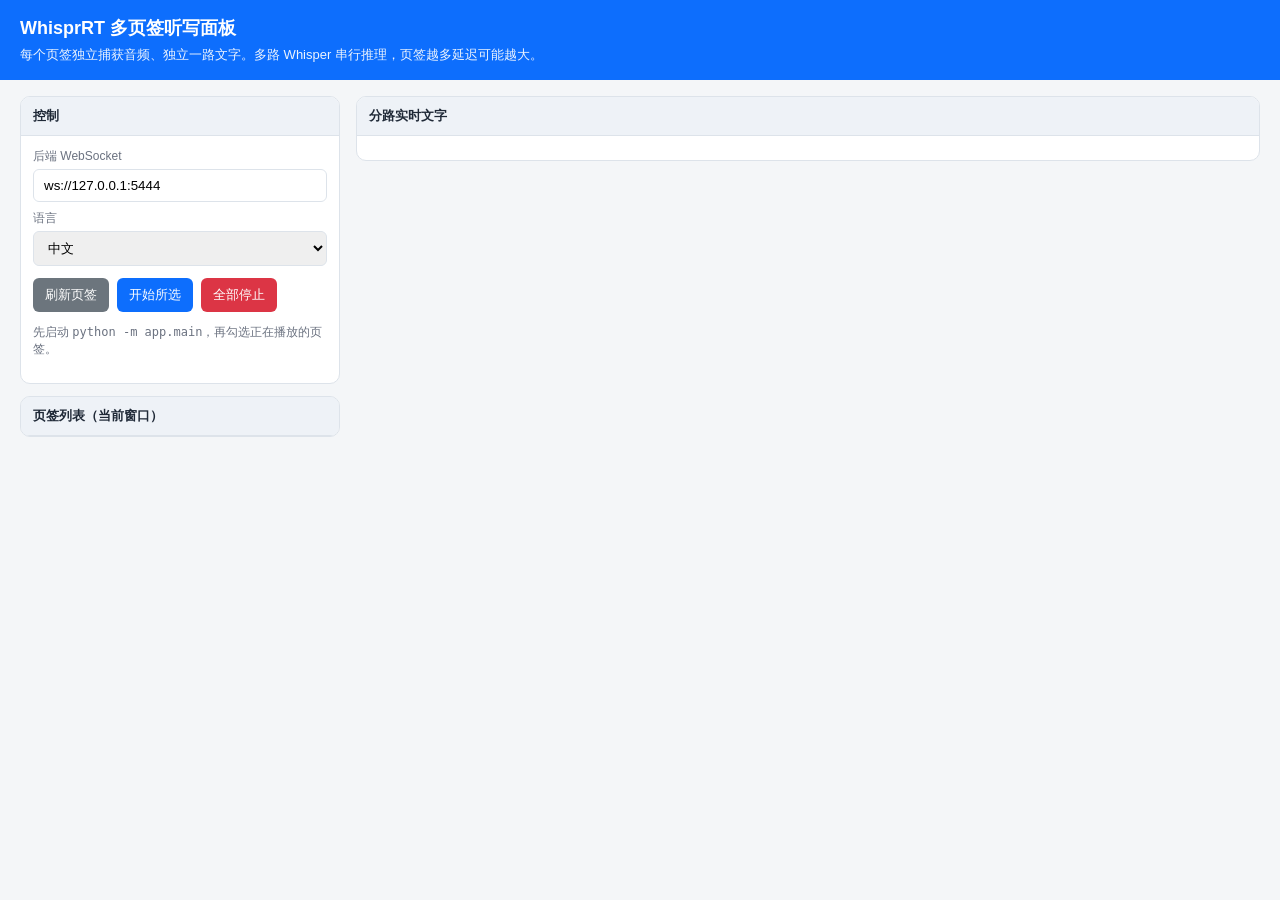
<file: tools/chrome-tab-transcribe/panel.html>
<!DOCTYPE html>
<html lang="zh-CN">
<head>
  <meta charset="UTF-8" />
  <meta name="viewport" content="width=device-width, initial-scale=1" />
  <title>WhisprRT 多页签听写面板</title>
  <style>
    :root {
      --bg: #f4f6f8;
      --card: #fff;
      --border: #dde3ea;
      --text: #1f2937;
      --muted: #6b7280;
      --accent: #0d6efd;
      --danger: #dc3545;
    }
    * { box-sizing: border-box; }
    body {
      margin: 0;
      font-family: "Segoe UI", "Microsoft YaHei", sans-serif;
      background: var(--bg);
      color: var(--text);
      min-height: 100vh;
    }
    header {
      padding: 16px 20px;
      background: var(--accent);
      color: #fff;
    }
    header h1 { margin: 0; font-size: 18px; }
    header p { margin: 6px 0 0; font-size: 13px; opacity: 0.92; }
    .layout { display: grid; grid-template-columns: 320px 1fr; gap: 16px; padding: 16px 20px; }
    @media (max-width: 800px) { .layout { grid-template-columns: 1fr; } }
    .side, .main { min-width: 0; }
    .card {
      background: var(--card);
      border: 1px solid var(--border);
      border-radius: 10px;
      overflow: hidden;
      margin-bottom: 12px;
    }
    .card h2, .card h3 {
      margin: 0;
      padding: 10px 12px;
      font-size: 13px;
      background: #eef2f7;
      border-bottom: 1px solid var(--border);
    }
    .pad { padding: 12px; }
    .row { display: flex; gap: 8px; flex-wrap: wrap; margin-bottom: 10px; }
    label.small { display: block; font-size: 12px; color: var(--muted); margin-bottom: 4px; }
    input[type="text"], select {
      width: 100%;
      padding: 8px 10px;
      border: 1px solid var(--border);
      border-radius: 6px;
    }
    button {
      border: none;
      border-radius: 6px;
      padding: 8px 12px;
      cursor: pointer;
      background: var(--accent);
      color: #fff;
      font-size: 13px;
    }
    button.secondary { background: #6c757d; }
    button.danger { background: var(--danger); }
    .tabs { max-height: 55vh; overflow: auto; }
    .tab-item {
      display: flex;
      gap: 8px;
      align-items: flex-start;
      padding: 10px 12px;
      border-bottom: 1px solid var(--border);
      font-size: 13px;
    }
    .tab-item .meta { color: var(--muted); font-size: 11px; word-break: break-all; }
    .badge {
      display: inline-block;
      margin-top: 4px;
      font-size: 11px;
      padding: 1px 8px;
      border-radius: 999px;
      background: #e9ecef;
    }
    .badge.on { background: #d1e7dd; color: #0f5132; }
    .results { display: grid; grid-template-columns: repeat(auto-fill, minmax(280px, 1fr)); gap: 12px; }
    .results pre {
      margin: 0;
      padding: 12px;
      min-height: 180px;
      max-height: 50vh;
      overflow: auto;
      white-space: pre-wrap;
      word-break: break-word;
      font-size: 13px;
      line-height: 1.5;
      font-family: inherit;
    }
    .err { color: var(--danger); font-size: 13px; margin-top: 8px; }
    .hint { font-size: 12px; color: var(--muted); line-height: 1.45; }
  </style>
</head>
<body>
  <header>
    <h1>WhisprRT 多页签听写面板</h1>
    <p>每个页签独立捕获音频、独立一路文字。多路 Whisper 串行推理，页签越多延迟可能越大。</p>
  </header>
  <div class="layout">
    <div class="side">
      <div class="card">
        <h2>控制</h2>
        <div class="pad">
          <label class="small">后端 WebSocket</label>
          <input id="wsBase" type="text" value="ws://127.0.0.1:5444" />
          <div style="height:8px"></div>
          <label class="small">语言</label>
          <select id="lang">
            <option value="zh" selected>中文</option>
            <option value="en">英文</option>
          </select>
          <div class="row" style="margin-top:12px">
            <button id="btnRefresh" class="secondary" type="button">刷新页签</button>
            <button id="btnStart" type="button">开始所选</button>
            <button id="btnStop" class="danger" type="button">全部停止</button>
          </div>
          <p class="hint">先启动 <code>python -m app.main</code>，再勾选正在播放的页签。</p>
          <div id="error" class="err"></div>
        </div>
      </div>
      <div class="card">
        <h2>页签列表（当前窗口）</h2>
        <div id="tabs" class="tabs"></div>
      </div>
    </div>
    <div class="main">
      <div class="card">
        <h2>分路实时文字</h2>
        <div class="pad">
          <div id="results" class="results"></div>
        </div>
      </div>
    </div>
  </div>
  <script src="panel.js"></script>
</body>
</html>
</file>
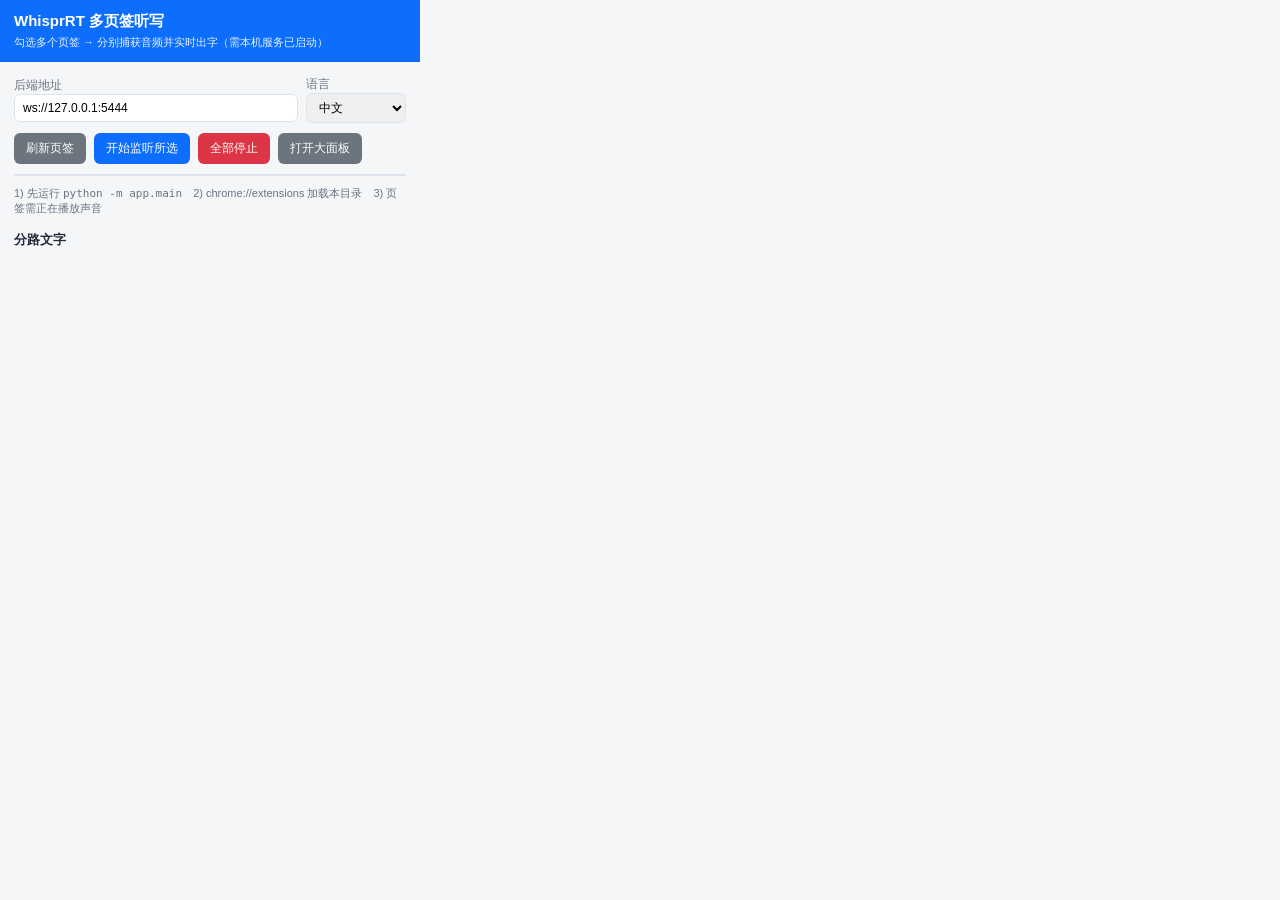
<file: tools/chrome-tab-transcribe/popup.html>
<!DOCTYPE html>
<html lang="zh-CN">
<head>
  <meta charset="UTF-8" />
  <meta name="viewport" content="width=device-width, initial-scale=1" />
  <title>WhisprRT 多页签听写</title>
  <style>
    :root {
      --bg: #f4f6f8;
      --card: #fff;
      --border: #dde3ea;
      --text: #1f2937;
      --muted: #6b7280;
      --accent: #0d6efd;
      --ok: #198754;
      --danger: #dc3545;
    }
    * { box-sizing: border-box; }
    body {
      margin: 0;
      font-family: "Segoe UI", "Microsoft YaHei", sans-serif;
      background: var(--bg);
      color: var(--text);
      width: 420px;
      max-height: 580px;
      overflow: auto;
    }
    header {
      padding: 12px 14px;
      background: var(--accent);
      color: #fff;
    }
    header h1 { margin: 0; font-size: 15px; font-weight: 600; }
    header p { margin: 4px 0 0; font-size: 11px; opacity: 0.9; }
    .pad { padding: 12px 14px; }
    .row { display: flex; gap: 8px; flex-wrap: wrap; align-items: center; margin-bottom: 10px; }
    label.small { font-size: 12px; color: var(--muted); }
    input[type="text"], select {
      width: 100%;
      padding: 6px 8px;
      border: 1px solid var(--border);
      border-radius: 6px;
      font-size: 12px;
    }
    button {
      border: none;
      border-radius: 6px;
      padding: 7px 12px;
      font-size: 12px;
      cursor: pointer;
      background: var(--accent);
      color: #fff;
    }
    button.secondary { background: #6c757d; }
    button.danger { background: var(--danger); }
    button:disabled { opacity: 0.55; cursor: not-allowed; }
    .tabs {
      border: 1px solid var(--border);
      border-radius: 8px;
      background: var(--card);
      max-height: 160px;
      overflow: auto;
    }
    .tab-item {
      display: flex;
      gap: 8px;
      align-items: flex-start;
      padding: 8px 10px;
      border-bottom: 1px solid var(--border);
      font-size: 12px;
    }
    .tab-item:last-child { border-bottom: none; }
    .tab-item .meta { color: var(--muted); font-size: 11px; word-break: break-all; }
    .badge {
      display: inline-block;
      font-size: 10px;
      padding: 1px 6px;
      border-radius: 999px;
      background: #e9ecef;
      color: #495057;
    }
    .badge.on { background: #d1e7dd; color: #0f5132; }
    .results { display: flex; flex-direction: column; gap: 10px; }
    .card {
      background: var(--card);
      border: 1px solid var(--border);
      border-radius: 8px;
      overflow: hidden;
    }
    .card h3 {
      margin: 0;
      padding: 8px 10px;
      font-size: 12px;
      background: #eef2f7;
      border-bottom: 1px solid var(--border);
    }
    .card pre {
      margin: 0;
      padding: 8px 10px;
      max-height: 140px;
      overflow: auto;
      white-space: pre-wrap;
      word-break: break-word;
      font-size: 12px;
      line-height: 1.45;
      font-family: inherit;
    }
    .hint { font-size: 11px; color: var(--muted); line-height: 1.4; }
    .err { color: var(--danger); font-size: 12px; margin-top: 6px; }
  </style>
</head>
<body>
  <header>
    <h1>WhisprRT 多页签听写</h1>
    <p>勾选多个页签 → 分别捕获音频并实时出字（需本机服务已启动）</p>
  </header>
  <div class="pad">
    <div class="row">
      <div style="flex:1;min-width:180px">
        <label class="small">后端地址</label>
        <input id="wsBase" type="text" value="ws://127.0.0.1:5444" />
      </div>
      <div style="width:100px">
        <label class="small">语言</label>
        <select id="lang">
          <option value="zh" selected>中文</option>
          <option value="en">英文</option>
        </select>
      </div>
    </div>
    <div class="row">
      <button id="btnRefresh" class="secondary" type="button">刷新页签</button>
      <button id="btnStart" type="button">开始监听所选</button>
      <button id="btnStop" class="danger" type="button">全部停止</button>
      <button id="btnOpenPanel" class="secondary" type="button">打开大面板</button>
    </div>
    <div id="tabs" class="tabs"></div>
    <p class="hint" style="margin-top:10px">
      1) 先运行 <code>python -m app.main</code>　2) chrome://extensions 加载本目录　3) 页签需正在播放声音
    </p>
    <div id="error" class="err"></div>
    <h2 style="font-size:13px;margin:14px 0 8px">分路文字</h2>
    <div id="results" class="results"></div>
  </div>
  <script src="popup.js"></script>
</body>
</html>
</file>
<file: tools/chrome-comment-assistant/popup.css>
:root {
  --ink: #1a2332;
  --muted: #5c6b7a;
  --paper: #f7f3ea;
  --card: #fffdf8;
  --line: #d9d0c0;
  --accent: #c45c26;
  --accent-ink: #fff8f2;
  --ok: #2f6b4f;
  --danger: #a33b2b;
  --radius: 10px;
  --font: "IBM Plex Sans", "Segoe UI", "PingFang SC", "Microsoft YaHei", sans-serif;
}

* { box-sizing: border-box; }

body {
  margin: 0;
  width: 400px;
  max-height: 600px;
  overflow: auto;
  background:
    radial-gradient(1200px 400px at 100% -10%, #efe6d4 0%, transparent 55%),
    var(--paper);
  color: var(--ink);
  font-family: var(--font);
  font-size: 13px;
  line-height: 1.45;
}

.top {
  display: flex;
  justify-content: space-between;
  align-items: flex-start;
  gap: 12px;
  padding: 14px 14px 10px;
  border-bottom: 1px solid var(--line);
}

.top h1 {
  margin: 0;
  font-size: 16px;
  letter-spacing: 0.02em;
  font-weight: 650;
}

.sub {
  margin: 4px 0 0;
  color: var(--muted);
  font-size: 12px;
}

.panel {
  margin: 10px 12px;
  padding: 12px;
  background: var(--card);
  border: 1px solid var(--line);
  border-radius: var(--radius);
  box-shadow: 0 1px 0 rgba(26, 35, 50, 0.04);
}

.panel h2 {
  margin: 0;
  font-size: 13px;
  font-weight: 650;
}

.hidden { display: none !important; }

.field {
  display: flex;
  flex-direction: column;
  gap: 5px;
  margin-bottom: 10px;
}

.field span {
  color: var(--muted);
  font-size: 11px;
  letter-spacing: 0.04em;
  text-transform: uppercase;
}

.field.grow { flex: 1; min-width: 0; }

input, textarea, select, button {
  font: inherit;
}

input, textarea, select {
  width: 100%;
  border: 1px solid var(--line);
  border-radius: 8px;
  padding: 8px 10px;
  background: #fff;
  color: var(--ink);
}

textarea { resize: vertical; }

.row {
  display: flex;
  gap: 8px;
  flex-wrap: wrap;
  align-items: center;
}

.row.between {
  justify-content: space-between;
  margin-bottom: 8px;
}

button {
  border: 1px solid transparent;
  border-radius: 8px;
  padding: 8px 12px;
  cursor: pointer;
}

button:disabled {
  opacity: 0.45;
  cursor: not-allowed;
}

button.primary {
  background: var(--accent);
  color: var(--accent-ink);
}

button.ghost {
  background: transparent;
  border-color: var(--line);
  color: var(--ink);
}

.hint, .muted, .empty {
  color: var(--muted);
  font-size: 12px;
}

.hint { margin: 8px 0 0; }

.hint code {
  font-size: 11px;
  background: #efe8da;
  padding: 1px 4px;
  border-radius: 4px;
}

.status {
  min-height: 1.2em;
  margin: 8px 0 0;
  font-size: 12px;
  color: var(--muted);
}

.status.err { color: var(--danger); }
.status.ok { color: var(--ok); }

.results {
  display: flex;
  flex-direction: column;
  gap: 8px;
  max-height: 240px;
  overflow: auto;
}

.candidate {
  display: grid;
  grid-template-columns: 18px 1fr;
  gap: 8px;
  align-items: start;
  padding: 10px;
  border: 1px solid var(--line);
  border-radius: 8px;
  background: #fff;
  cursor: pointer;
}

.candidate:hover,
.candidate.selected {
  border-color: var(--accent);
  background: #fff8f2;
}

.candidate .body {
  white-space: pre-wrap;
  word-break: break-word;
  font-size: 13px;
}

.candidate .idx {
  color: var(--muted);
  font-size: 11px;
  margin-bottom: 4px;
}

.sticky-actions {
  margin-top: 10px;
  padding-top: 10px;
  border-top: 1px dashed var(--line);
}
</file>
